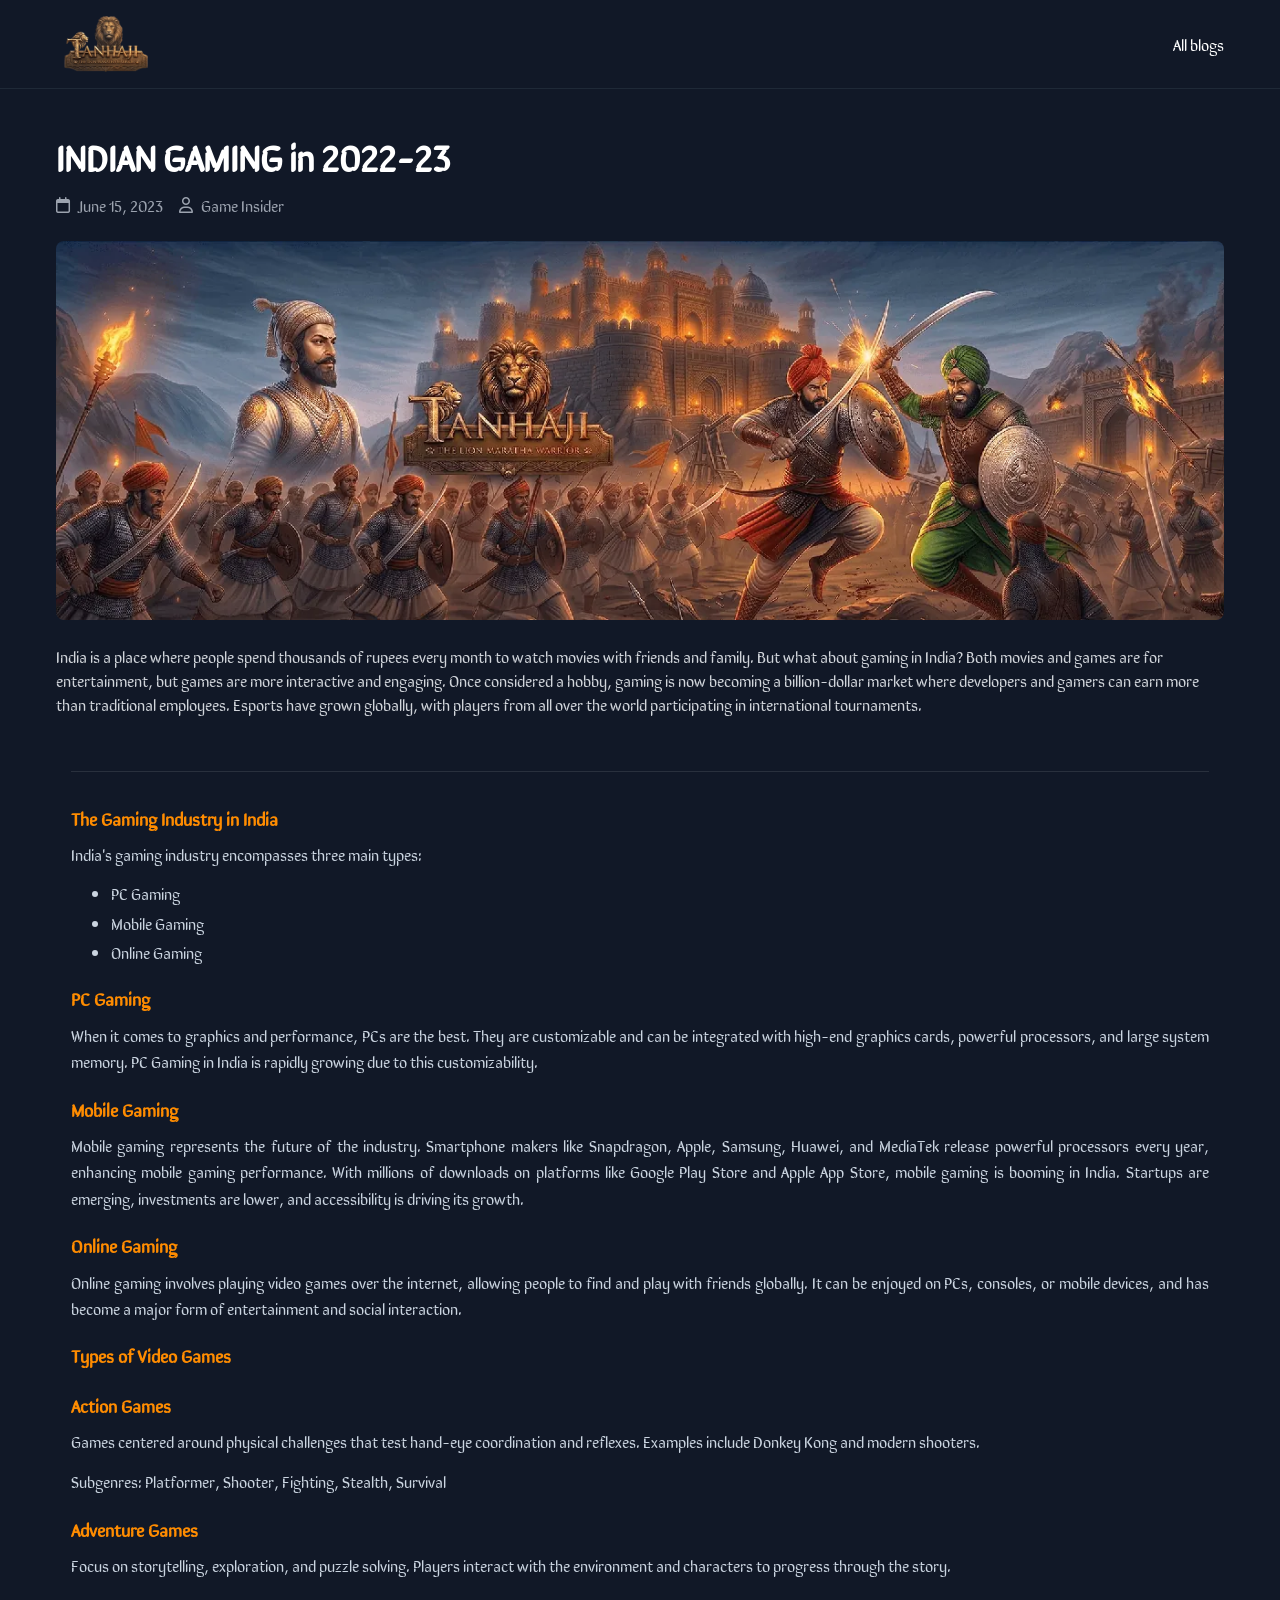
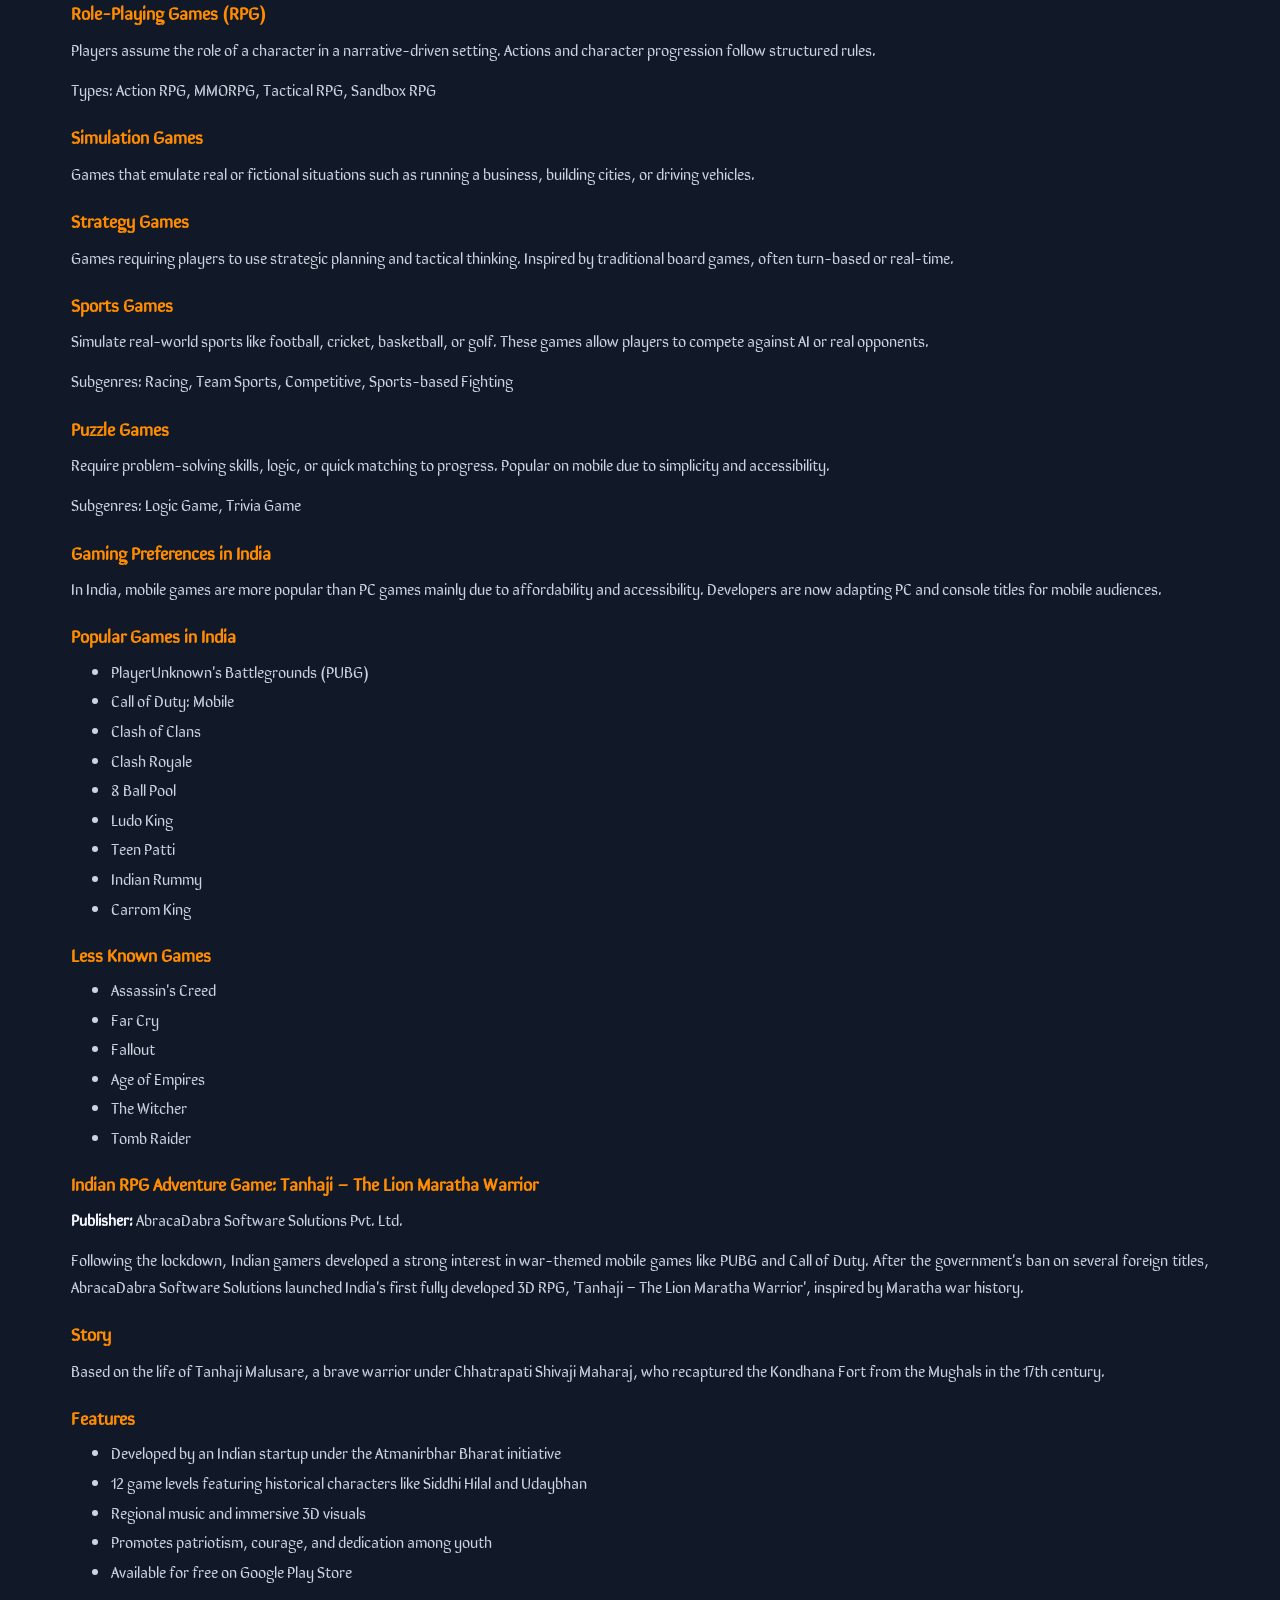
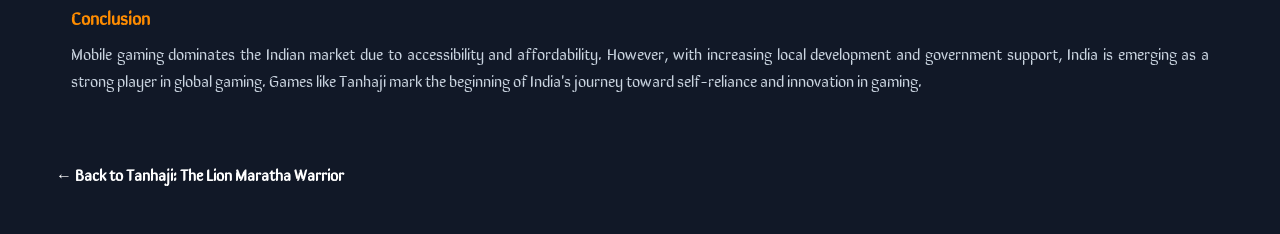
<file: blog/indian-gaming-2022-23/index.html>
<!DOCTYPE html>
<html lang="en">

<head>
    <!-- Google tag (gtag.js) -->
    <script async src="https://www.googletagmanager.com/gtag/js?id=G-J8CN2JPP85"></script>
    <script>
      window.dataLayer = window.dataLayer || [];
      function gtag(){dataLayer.push(arguments);}
      gtag('js', new Date());

      gtag('config', 'G-J8CN2JPP85');
    </script>
    <meta charset="UTF-8">
    <meta name="viewport" content="width=device-width, initial-scale=1.0">
    <title>Indian Gaming in 2022-23 | Tanhaji Blog</title>
    <meta name="description" content="India is a place where people spend thousands of rupees every month to watch movies with friends and family. But what about gaming in India? Both...">
    <link rel="canonical" href="https://YOUR-DOMAIN/blog/indian-gaming-2022-23/">
    <meta name="robots" content="index, follow, max-image-preview:large">
    <meta name="theme-color" content="#111827">

    <!-- Open Graph / Twitter -->
    <meta property="og:type" content="article">
    <meta property="og:site_name" content="Tanhaji: The Lion Maratha Warrior">
    <meta property="og:title" content="Indian Gaming in 2022-23 | Tanhaji Blog">
    <meta property="og:description" content="India is a place where people spend thousands of rupees every month to watch movies with friends and family. But what about gaming in India? Both...">
    <meta property="og:url" content="https://YOUR-DOMAIN/blog/indian-gaming-2022-23/">
    <meta property="og:image" content="https://YOUR-DOMAIN/assets/images/og-tanhaji-1200x630.jpg">
    <meta property="og:image:width" content="1200">
    <meta property="og:image:height" content="630">
    <meta name="twitter:card" content="summary_large_image">
    <meta name="twitter:title" content="Indian Gaming in 2022-23 | Tanhaji Blog">
    <meta name="twitter:description" content="India is a place where people spend thousands of rupees every month to watch movies with friends and family. But what about gaming in India? Both...">
    <meta name="twitter:image" content="https://YOUR-DOMAIN/assets/images/og-tanhaji-1200x630.jpg">

    <!-- Fonts (preconnect speeds up the Google Fonts request) -->
    <link rel="preconnect" href="https://fonts.googleapis.com">
    <link rel="preconnect" href="https://fonts.gstatic.com" crossorigin>
    <link href="https://fonts.googleapis.com/css2?family=Sirin+Stencil&display=swap" rel="stylesheet">

    <!-- Tailwind CSS 2.2.19 (purged local build) and Font Awesome 6.4.0 (icon subset) -->
    <link rel="stylesheet" href="../../assets/css/tailwind.css">
    <link rel="stylesheet" href="../../assets/css/fontawesome-subset.css">

    <!-- Custom Styles -->
    <link rel="stylesheet" href="../../assets/css/style.css">
    <script src="../../assets/js/site-config.js"></script>
    <script src="../../assets/js/analytics.js" defer></script>

    <!-- Favicon -->
    <link rel="icon" type="image/png" href="../../assets/images/tanhaji-favicon.png">
    <script type="application/ld+json">{"@context": "https://schema.org", "@graph": [{"@type": "Organization", "@id": "https://YOUR-DOMAIN/#organization", "name": "AbracaDabra Software Solutions Pvt. Ltd.", "url": "https://abraca-dabra.com/", "email": "support@abraca-dabra.com", "telephone": "+91 9822545211", "address": {"@type": "PostalAddress", "streetAddress": "2nd Floor, Krishna Building, Above Gayatri Thali, Bytco Point, Nashik Road", "addressLocality": "Nashik", "postalCode": "422101", "addressRegion": "Maharashtra", "addressCountry": "IN"}, "sameAs": ["https://www.youtube.com/@AbracaDabraSoftwareSolutions", "https://www.linkedin.com/company/abracadabra-software-solutions/"]}, {"@type": "BlogPosting", "headline": "INDIAN GAMING in 2022-23", "datePublished": "2023-06-15", "image": "https://YOUR-DOMAIN/assets/images/blog-indian-gaming.webp", "author": {"@id": "https://YOUR-DOMAIN/#organization"}, "publisher": {"@id": "https://YOUR-DOMAIN/#organization"}, "mainEntityOfPage": "https://YOUR-DOMAIN/blog/indian-gaming-2022-23/"}]}</script>
</head>

<body class="bg-gray-900 text-white">
    <header class="w-full bg-gray-900 border-b border-gray-800">
        <div class="container mx-auto px-4 py-4 flex justify-between items-center max-w-[1300px]">
            <a href="../../"><img src="../../assets/images/tanhaji-logo.webp" alt="Tanhaji Logo" class="h-14 w-auto" width="480" height="270"></a>
            <a href="../../#blogs" class="text-white hover:text-orange-500 transition duration-300"><i class="fas fa-arrow-left mr-2"></i>All blogs</a>
        </div>
    </header>
    <main class="container mx-auto px-4 py-12 max-w-[800px]">
        <article>
            <h1 class="text-3xl md:text-4xl font-bold mb-4">INDIAN GAMING in 2022-23</h1>
            <div class="flex items-center text-gray-400 mb-6">
                <i class="far fa-calendar mr-2"></i><time datetime="2023-06-15">June 15, 2023</time>
                <i class="far fa-user ml-4 mr-2"></i><span>Game Insider</span>
            </div>
            <img src="../../assets/images/blog-indian-gaming.webp" alt="INDIAN GAMING in 2022-23" class="w-full rounded-lg mb-6" width="1280" height="415">
            <p class="text-gray-300 mb-6">India is a place where people spend thousands of rupees every month to watch movies with friends and family. But what about gaming in India? Both movies and games are for entertainment, but games are more interactive and engaging. Once considered a hobby, gaming is now becoming a billion-dollar market where developers and gamers can earn more than traditional employees. Esports have grown globally, with players from all over the world participating in international tournaments.</p>
            <div class="blog-full-content text-gray-300">
<div class="blog-content">
    <h3>The Gaming Industry in India</h3>
    <p>India's gaming industry encompasses three main types:</p>
    <ul>
        <li>PC Gaming</li>
        <li>Mobile Gaming</li>
        <li>Online Gaming</li>
    </ul>

    <h3>PC Gaming</h3>
    <p>When it comes to graphics and performance, PCs are the best. They are customizable and can be integrated with high-end graphics cards, powerful processors, and large system memory. PC Gaming in India is rapidly growing due to this customizability.</p>

    <h3>Mobile Gaming</h3>
    <p>Mobile gaming represents the future of the industry. Smartphone makers like Snapdragon, Apple, Samsung, Huawei, and MediaTek release powerful processors every year, enhancing mobile gaming performance. With millions of downloads on platforms like Google Play Store and Apple App Store, mobile gaming is booming in India. Startups are emerging, investments are lower, and accessibility is driving its growth.</p>

    <h3>Online Gaming</h3>
    <p>Online gaming involves playing video games over the internet, allowing people to find and play with friends globally. It can be enjoyed on PCs, consoles, or mobile devices, and has become a major form of entertainment and social interaction.</p>

    <h3>Types of Video Games</h3>
    
    <h3>Action Games</h3>
    <p>Games centered around physical challenges that test hand-eye coordination and reflexes. Examples include Donkey Kong and modern shooters.</p>
    <p>Subgenres: Platformer, Shooter, Fighting, Stealth, Survival</p>
    
    <h3>Adventure Games</h3>
    <p>Focus on storytelling, exploration, and puzzle solving. Players interact with the environment and characters to progress through the story.</p>
    
    <h3>Role-Playing Games (RPG)</h3>
    <p>Players assume the role of a character in a narrative-driven setting. Actions and character progression follow structured rules.</p>
    <p>Types: Action RPG, MMORPG, Tactical RPG, Sandbox RPG</p>
    
    <h3>Simulation Games</h3>
    <p>Games that emulate real or fictional situations such as running a business, building cities, or driving vehicles.</p>
    
    <h3>Strategy Games</h3>
    <p>Games requiring players to use strategic planning and tactical thinking. Inspired by traditional board games, often turn-based or real-time.</p>
    
    <h3>Sports Games</h3>
    <p>Simulate real-world sports like football, cricket, basketball, or golf. These games allow players to compete against AI or real opponents.</p>
    <p>Subgenres: Racing, Team Sports, Competitive, Sports-based Fighting</p>
    
    <h3>Puzzle Games</h3>
    <p>Require problem-solving skills, logic, or quick matching to progress. Popular on mobile due to simplicity and accessibility.</p>
    <p>Subgenres: Logic Game, Trivia Game</p>

    <h3>Gaming Preferences in India</h3>
    <p>In India, mobile games are more popular than PC games mainly due to affordability and accessibility. Developers are now adapting PC and console titles for mobile audiences.</p>
    
    <h3>Popular Games in India</h3>
    <ul>
        <li>PlayerUnknown's Battlegrounds (PUBG)</li>
        <li>Call of Duty: Mobile</li>
        <li>Clash of Clans</li>
        <li>Clash Royale</li>
        <li>8 Ball Pool</li>
        <li>Ludo King</li>
        <li>Teen Patti</li>
        <li>Indian Rummy</li>
        <li>Carrom King</li>
    </ul>
    
    <h3>Less Known Games</h3>
    <ul>
        <li>Assassin's Creed</li>
        <li>Far Cry</li>
        <li>Fallout</li>
        <li>Age of Empires</li>
        <li>The Witcher</li>
        <li>Tomb Raider</li>
    </ul>

    <h3>Indian RPG Adventure Game: Tanhaji – The Lion Maratha Warrior</h3>
    <p><strong>Publisher:</strong> AbracaDabra Software Solutions Pvt. Ltd.</p>
    <p>Following the lockdown, Indian gamers developed a strong interest in war-themed mobile games like PUBG and Call of Duty. After the government's ban on several foreign titles, AbracaDabra Software Solutions launched India's first fully developed 3D RPG, 'Tanhaji – The Lion Maratha Warrior', inspired by Maratha war history.</p>
    
    <h3>Story</h3>
    <p>Based on the life of Tanhaji Malusare, a brave warrior under Chhatrapati Shivaji Maharaj, who recaptured the Kondhana Fort from the Mughals in the 17th century.</p>
    
    <h3>Features</h3>
    <ul>
        <li>Developed by an Indian startup under the Atmanirbhar Bharat initiative</li>
        <li>12 game levels featuring historical characters like Siddhi Hilal and Udaybhan</li>
        <li>Regional music and immersive 3D visuals</li>
        <li>Promotes patriotism, courage, and dedication among youth</li>
        <li>Available for free on Google Play Store</li>
    </ul>

    <h3>Conclusion</h3>
    <p>Mobile gaming dominates the Indian market due to accessibility and affordability. However, with increasing local development and government support, India is emerging as a strong player in global gaming. Games like Tanhaji mark the beginning of India's journey toward self-reliance and innovation in gaming.</p>
</div>
            </div>
        </article>
        <p class="mt-10"><a href="../../" class="text-orange-500 hover:text-orange-400 font-bold">&larr; Back to Tanhaji: The Lion Maratha Warrior</a></p>
    </main>
</body>

</html>
</file>
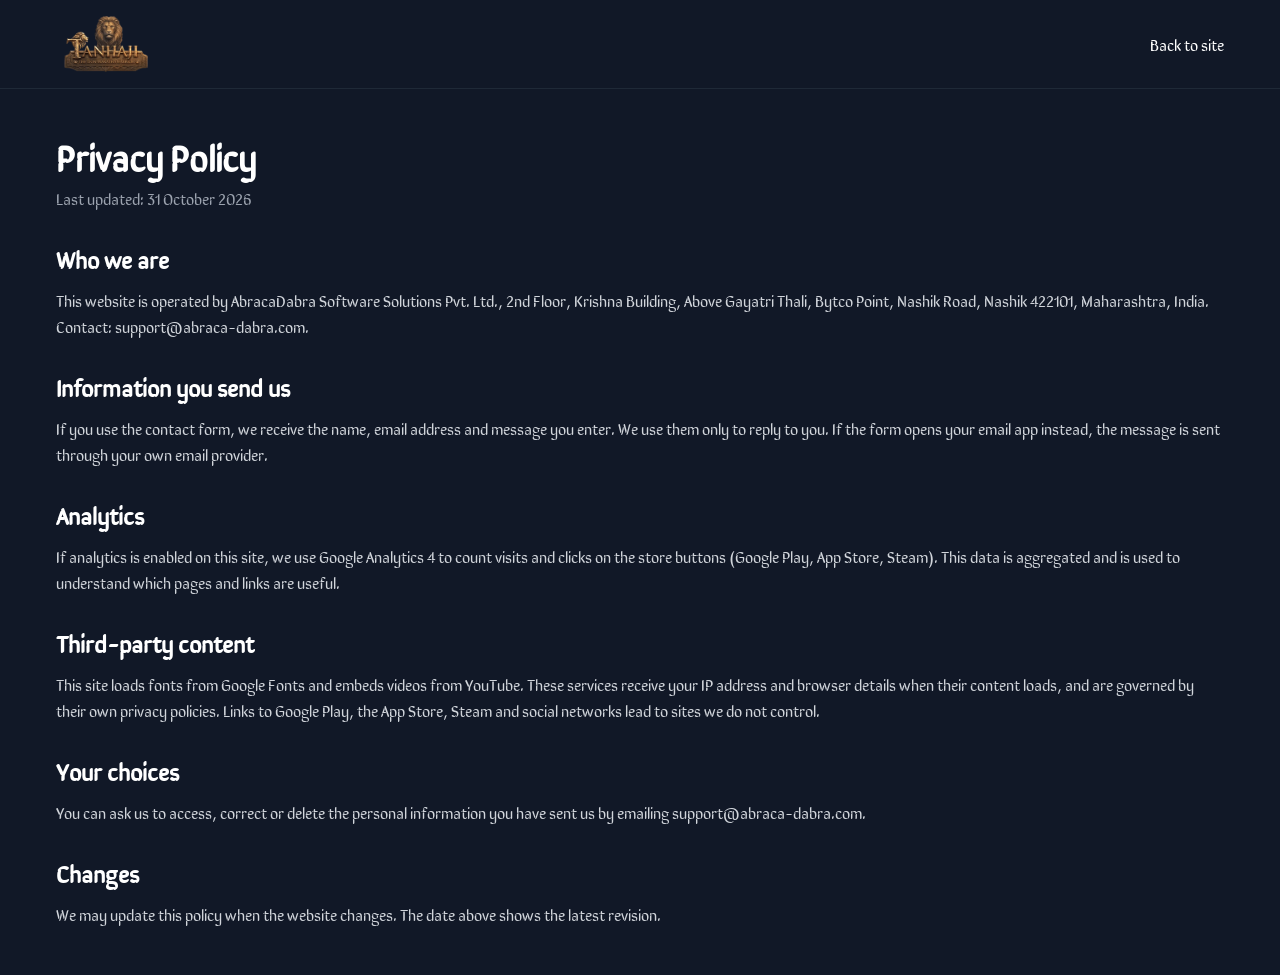
<file: privacy.html>
<!DOCTYPE html>
<!-- DRAFT policy text written from what this website actually does. Have it reviewed by your legal adviser and update it if you add features. -->
<html lang="en">

<head>
    <!-- Google tag (gtag.js) -->
    <script async src="https://www.googletagmanager.com/gtag/js?id=G-J8CN2JPP85"></script>
    <script>
      window.dataLayer = window.dataLayer || [];
      function gtag(){dataLayer.push(arguments);}
      gtag('js', new Date());

      gtag('config', 'G-J8CN2JPP85');
    </script>
    <meta charset="UTF-8">
    <meta name="viewport" content="width=device-width, initial-scale=1.0">
    <title>Privacy Policy | Tanhaji: The Lion Maratha Warrior</title>
    <meta name="description" content="How the Tanhaji game website handles your information: contact form messages, analytics, embedded videos and third-party services.">
    <link rel="canonical" href="https://YOUR-DOMAIN/privacy.html">
    <meta name="robots" content="index, follow">
    <meta name="theme-color" content="#111827">

    <!-- Open Graph / Twitter -->
    <meta property="og:type" content="website">
    <meta property="og:site_name" content="Tanhaji: The Lion Maratha Warrior">
    <meta property="og:title" content="Privacy Policy | Tanhaji: The Lion Maratha Warrior">
    <meta property="og:description" content="How the Tanhaji game website handles your information: contact form messages, analytics, embedded videos and third-party services.">
    <meta property="og:url" content="https://YOUR-DOMAIN/privacy.html">
    <meta property="og:image" content="https://YOUR-DOMAIN/assets/images/og-tanhaji-1200x630.jpg">
    <meta property="og:image:width" content="1200">
    <meta property="og:image:height" content="630">
    <meta name="twitter:card" content="summary_large_image">
    <meta name="twitter:title" content="Privacy Policy | Tanhaji: The Lion Maratha Warrior">
    <meta name="twitter:description" content="How the Tanhaji game website handles your information: contact form messages, analytics, embedded videos and third-party services.">
    <meta name="twitter:image" content="https://YOUR-DOMAIN/assets/images/og-tanhaji-1200x630.jpg">

    <!-- Fonts (preconnect speeds up the Google Fonts request) -->
    <link rel="preconnect" href="https://fonts.googleapis.com">
    <link rel="preconnect" href="https://fonts.gstatic.com" crossorigin>
    <link href="https://fonts.googleapis.com/css2?family=Sirin+Stencil&display=swap" rel="stylesheet">

    <!-- Tailwind CSS 2.2.19 (purged local build) and Font Awesome 6.4.0 (icon subset) -->
    <link rel="stylesheet" href="assets/css/tailwind.css">
    <link rel="stylesheet" href="assets/css/fontawesome-subset.css">

    <!-- Custom Styles -->
    <link rel="stylesheet" href="assets/css/style.css">
    <script src="assets/js/site-config.js"></script>
    <script src="assets/js/analytics.js" defer></script>

    <!-- Favicon -->
    <link rel="icon" type="image/png" href="assets/images/tanhaji-favicon.png">
</head>

<body class="bg-gray-900 text-white">
    <header class="w-full bg-gray-900 border-b border-gray-800">
        <div class="container mx-auto px-4 py-4 flex justify-between items-center max-w-[1300px]">
            <a href="./"><img src="assets/images/tanhaji-logo.webp" alt="Tanhaji Logo" class="h-14 w-auto" width="480" height="270"></a>
            <a href="./" class="text-white hover:text-orange-500 transition duration-300"><i class="fas fa-arrow-left mr-2"></i>Back to site</a>
        </div>
    </header>
    <main class="container mx-auto px-4 py-12 max-w-[800px] text-gray-300 leading-relaxed">
        <h1 class="text-3xl md:text-4xl font-bold text-white mb-2">Privacy Policy</h1>
        <p class="mb-8 text-gray-400">Last updated: 31 October 2026</p>

        <h2 class="text-2xl font-bold text-white mt-8 mb-3">Who we are</h2>
        <p>This website is operated by AbracaDabra Software Solutions Pvt. Ltd., 2nd Floor, Krishna Building, Above Gayatri Thali, Bytco Point, Nashik Road, Nashik 422101, Maharashtra, India. Contact: <a class="text-orange-500" href="mailto:support@abraca-dabra.com">support@abraca-dabra.com</a>.</p>

        <h2 class="text-2xl font-bold text-white mt-8 mb-3">Information you send us</h2>
        <p>If you use the contact form, we receive the name, email address and message you enter. We use them only to reply to you. If the form opens your email app instead, the message is sent through your own email provider.</p>

        <h2 class="text-2xl font-bold text-white mt-8 mb-3">Analytics</h2>
        <p>If analytics is enabled on this site, we use Google Analytics 4 to count visits and clicks on the store buttons (Google Play, App Store, Steam). This data is aggregated and is used to understand which pages and links are useful.</p>

        <h2 class="text-2xl font-bold text-white mt-8 mb-3">Third-party content</h2>
        <p>This site loads fonts from Google Fonts and embeds videos from YouTube. These services receive your IP address and browser details when their content loads, and are governed by their own privacy policies. Links to Google Play, the App Store, Steam and social networks lead to sites we do not control.</p>

        <h2 class="text-2xl font-bold text-white mt-8 mb-3">Your choices</h2>
        <p>You can ask us to access, correct or delete the personal information you have sent us by emailing <a class="text-orange-500" href="mailto:support@abraca-dabra.com">support@abraca-dabra.com</a>.</p>

        <h2 class="text-2xl font-bold text-white mt-8 mb-3">Changes</h2>
        <p>We may update this policy when the website changes. The date above shows the latest revision.</p>
    </main>
</body>

</html>
</file>
<file: assets/css/style.css>
/* Custom CSS for Tanhaji Game Website */

body {
  background-color: #0f172a;
  color: #ffffff;
  font-family: 'Sirin Stencil', Impact, 'Arial Black', sans-serif;
  overflow-x: hidden;
  /* Prevent horizontal scrolling */
}

/* Shining Effects */
.shine-effect {
  position: relative;
  overflow: hidden;
}

.shine-effect::before {
  content: '';
  position: absolute;
  top: -50%;
  left: -50%;
  width: 200%;
  height: 200%;
  background: linear-gradient(
    to bottom,
    rgba(255, 255, 255, 0) 0%,
    rgba(255, 255, 255, 0.1) 50%,
    rgba(255, 255, 255, 0) 100%
  );
  transform: rotate(30deg);
  animation: shine 3s infinite;
}

.shine-text {
  position: relative;
  display: inline-block;
}

.shine-text::after {
  content: '';
  position: absolute;
  top: 0;
  left: -100%;
  width: 100%;
  height: 100%;
  background: linear-gradient(
    90deg,
    transparent,
    rgba(255, 255, 255, 0.4),
    transparent
  );
  transition: 0.5s;
}

.shine-text:hover::after {
  left: 100%;
}

.shine-card {
  position: relative;
  overflow: hidden;
}

.shine-card::before {
  content: '';
  position: absolute;
  top: 0;
  left: -100%;
  width: 100%;
  height: 100%;
  background: linear-gradient(
    90deg,
    transparent,
    rgba(255, 255, 255, 0.2),
    transparent
  );
  transition: 0.5s;
}

.shine-card:hover::before {
  left: 100%;
}

@keyframes shine {
  0% {
    transform: rotate(30deg) translate(-10%, -10%);
  }
  100% {
    transform: rotate(30deg) translate(20%, 20%);
  }
}

/* Animations */

/* Website Max Width Constraint */
.container {
  max-width: 1200px;
}

/* Hero Background Removed */

.hero-image {
  max-height: 40vh;
  width: auto;
  object-fit: cover;
}

.hero-curved-bottom {
  border-bottom-left-radius: 40px;
  border-bottom-right-radius: 40px;
}

@media (min-width: 768px) {
  .hero-curved-bottom {
    border-bottom-left-radius: 80px;
    border-bottom-right-radius: 80px;
  }
}

@media (max-width: 768px) {
  .hero-image {
    max-height: 40vh;
  }
}

/* Hero Carousel */
#hero-carousel {
  height: 80vh;
  position: relative;
}

.hero-slide {
  position: absolute;
  top: 0;
  left: 0;
  width: 100%;
  height: 100%;
  display: flex;
  align-items: center;
  opacity: 0;
  transition: opacity 0.5s ease-in-out;
}

.hero-slide.active {
  opacity: 1;
  position: relative;
}

.hero-slide.hidden {
  display: none;
}

/* Header Styles */
#header {
  background: rgba(15, 23, 42, 0.95);
  backdrop-filter: blur(10px);
  border-bottom: 1px solid rgba(255, 165, 0, 0.1);
  z-index: 999;
  height: 70px;
  min-height: 70px;
}

/* Adjust header content alignment */
#header .container {
  height: 100%;
  align-items: center;
}



/* Adjust navigation link padding */
#header nav a {
  padding: 0.30rem 0;
}

#header.scrolled {
  background: rgba(15, 23, 42, 0.98);
  box-shadow: 0 5px 20px rgba(0, 0, 0, 0.5);
  padding: 10px 0;
}

/* Logo */
.logo h1 {
  font-family: 'Sirin Stencil', Impact, 'Arial Black', sans-serif;
  letter-spacing: 1px;
}

/* Navigation */
nav a {
  font-family: 'Sirin Stencil', Impact, 'Arial Black', sans-serif;
  font-weight: 500;
  letter-spacing: 0.5px;
  transition: all 0.3s ease;
  position: relative;
}

nav a:hover,
nav a.active {
  background: linear-gradient(45deg, #ff8c00, #ff4500);
  -webkit-background-clip: text;
  -webkit-text-fill-color: transparent;
  background-clip: text;
}

nav a::after {
  content: '';
  position: absolute;
  bottom: -5px;
  left: 0;
  width: 0;
  height: 2px;
  background: linear-gradient(90deg, #ff8c00, #ff4500);
  border-radius: 1px;
  transition: width 0.3s ease;
}

nav a:hover::after,
nav a.active::after {
  width: 100%;
}

/* Animations */
@keyframes fadeIn {
  from {
    opacity: 0;
    transform: translateY(20px);
  }

  to {
    opacity: 1;
    transform: translateY(0);
  }
}

/* Game Maps: Right Side Fort Kondhana Image */
#map-image-container {
  width: 100%;
  max-width: 460px;
  margin: 0 auto;
}

.fort-kondhana-image {
  width: 100%;
  max-width: 460px;
  height: auto;
  aspect-ratio: 1 / 1;
  display: block;
  object-fit: cover;
  object-position: center;
  margin: 0 auto;
  border-radius: 0.75rem;
  border: 3px solid #f6da3b;
  border-top: 4px solid #f6da3b;
  border-bottom: 5px solid #f6da3b;
  box-shadow: 0 10px 30px rgba(0, 0, 0, 0.6);
  transition: transform 0.3s ease, filter 0.4s ease, box-shadow 0.4s ease;
}

.fort-kondhana-image:hover {
  transform: scale(1.03);
  filter: brightness(1.05);
  box-shadow: 0 12px 35px rgba(246, 218, 59, 0.35);
}

.map-card {
  opacity: 0;
  transform: translateY(20px);
  animation: fadeInMap 0.6s ease-out forwards;
  border-left: 2px solid #f6da3b; 
  border-right: 2px solid #f67d3b; 
  border-radius: 0.75rem; /* consistent with rounded-xl */
}

@media (min-width: 768px) {
  .map-card-reverse,
  .map-card.md\:flex-row-reverse,
  .md\:flex-row-reverse {
    flex-direction: row-reverse !important;
  }
}

/* Map Card Content Area */
.map-card .md\:w-3\/5 {
  background-color: rgba(31, 41, 55, 0.7); /* Reduced opacity from default */
}

/* Enhanced Explore Map Button */
.map-card button.self-start {
  position: relative;
  overflow: hidden;
  background: transparent;
  border: 2px solid #ff8c00;
  border-radius: 50px;
  padding: 10px 24px;
  font-weight: 700;
  letter-spacing: 1px;
  text-transform: uppercase;
  transition: all 0.4s ease;
  color: #ff8c00;
  font-size: 0.875rem; /* 14px */
}

.map-card button.self-start:hover {
  background: transparent;
  transform: translateY(-3px);
  box-shadow: 0 8px 25px rgba(255, 140, 0, 0.3);
  color: #ffffff;
}

.map-card button.self-start:before {
  content: '';
  position: absolute;
  top: 0;
  left: -100%;
  width: 100%;
  height: 100%;
  background: linear-gradient(90deg, transparent, rgba(255, 255, 255, 0.4), transparent);
  transition: 0.5s;
}

.map-card button.self-start:hover:before {
  left: 100%;
}

.map-card button.self-start:after {
  content: '';
  position: absolute;
  top: 0;
  left: 0;
  width: 100%;
  height: 100%;
  background: linear-gradient(45deg, #ff8c00, #ff4500);
  opacity: 0;
  transition: opacity 0.3s ease;
  z-index: -1;
}

.map-card button.self-start:hover:after {
  opacity: 0.2;
}

@keyframes fadeInMap {
  to {
    opacity: 1;
    transform: translateY(0);
  }
}

/* Staggered animation delays for map cards */
.map-card:nth-child(1) { animation-delay: 0.1s; }
.map-card:nth-child(2) { animation-delay: 0.2s; }
.map-card:nth-child(3) { animation-delay: 0.3s; }
.map-card:nth-child(4) { animation-delay: 0.4s; }
.map-card:nth-child(5) { animation-delay: 0.5s; }

/* Map Modal Styles */
#map-modal {
  backdrop-filter: blur(8px);
  -webkit-backdrop-filter: blur(8px);
  z-index: 1000 !important;
}

.map-modal-dialog {
  position: relative;
  width: 100%;
  max-width: min(92vw, 850px);
  background-color: rgba(30, 41, 59, 0.98);
  border: 2px solid #ff8c00;
  border-radius: 0.75rem;
  overflow: hidden;
  box-shadow: 0 25px 60px rgba(0, 0, 0, 0.85);
  display: flex;
  flex-direction: column;
}

.map-modal-image-wrap {
  position: relative;
  width: 100%;
  background: #0b1120;
  overflow: hidden;
  display: flex;
  align-items: center;
  justify-content: center;
}

#modal-map-image {
  width: 100%;
  max-height: 72vh;
  object-fit: contain;
  display: block;
}

#close-map-modal {
  position: absolute;
  top: 12px;
  right: 12px;
  width: 38px;
  height: 38px;
  border-radius: 9999px;
  background: rgba(15, 23, 42, 0.9);
  border: 2px solid #ff8c00;
  color: #ffffff;
  display: flex;
  align-items: center;
  justify-content: center;
  font-size: 16px;
  cursor: pointer;
  z-index: 60;
  box-shadow: 0 4px 15px rgba(0, 0, 0, 0.7);
  transition: all 0.2s ease;
}

#close-map-modal:hover,
#close-map-modal:focus {
  background: #ff8c00;
  color: #ffffff;
  border-color: #ffffff;
  transform: scale(1.1) rotate(90deg);
}

@media (max-width: 640px) {
  #close-map-modal {
    top: 8px;
    right: 8px;
    width: 34px;
    height: 34px;
    font-size: 14px;
  }
}

/* Cursor for clickable map cards */
.cursor-pointer {
  cursor: pointer;
}

@keyframes fadeInUp {
  from {
    opacity: 0;
    transform: translateY(30px);
  }

  to {
    opacity: 1;
    transform: translateY(0);
  }
}

@keyframes fadeInLeft {
  from {
    opacity: 0;
    transform: translateX(-30px);
  }

  to {
    opacity: 1;
    transform: translateX(0);
  }
}

@keyframes fadeInRight {
  from {
    opacity: 0;
    transform: translateX(30px);
  }

  to {
    opacity: 1;
    transform: translateX(0);
  }
}

.animate-fadeIn {
  animation: fadeIn 1s ease-out forwards;
}

.animate-fadeIn.delay-100 {
  animation-delay: 0.1s;
  opacity: 0;
}

.animate-fadeIn.delay-200 {
  animation-delay: 0.2s;
  opacity: 0;
}

.animate-fadeInUp {
  animation: fadeInUp 0.8s ease-out forwards;
  opacity: 0;
}

.animate-fadeInLeft {
  animation: fadeInLeft 0.8s ease-out forwards;
  opacity: 0;
}

.animate-fadeInRight {
  animation: fadeInRight 0.8s ease-out forwards;
  opacity: 0;
}

@keyframes float {
  0% {
    transform: translateY(0px);
  }

  50% {
    transform: translateY(-20px);
  }

  100% {
    transform: translateY(0px);
  }
}

@keyframes pulse {
  0% {
    transform: scale(1);
    opacity: 0.2;
  }

  50% {
    transform: scale(1.05);
    opacity: 0.3;
  }

  100% {
    transform: scale(1);
    opacity: 0.2;
  }
}

@keyframes ping-slow {
  0% {
    transform: scale(1);
    opacity: 0.2;
  }

  75%,
  100% {
    transform: scale(2);
    opacity: 0;
  }
}

@keyframes bounce-slow {

  0%,
  100% {
    transform: translateY(0);
  }

  50% {
    transform: translateY(-20px);
  }
}

.animate-float {
  animation: float 4s ease-in-out infinite;
}

.animate-pulse-slow {
  animation: pulse 3s ease-in-out infinite;
}

.animate-ping-slow {
  animation: ping-slow 4s cubic-bezier(0, 0, 0.2, 1) infinite;
}

.animate-bounce-slow {
  animation: bounce-slow 5s ease-in-out infinite;
}

/* Hero Section */
#home h1 {
  font-family: 'Sirin Stencil', Impact, 'Arial Black', sans-serif;
  text-shadow: 0 2px 10px rgba(255, 165, 0, 0.3);
}

#home p {
  font-family: 'Sirin Stencil', Impact, 'Arial Black', sans-serif;
  letter-spacing: 0.5px;
}

/* Buttons */
button {
  font-family: 'Sirin Stencil', Impact, 'Arial Black', sans-serif;
  letter-spacing: 0.5px;
  font-weight: 600;
}

/* Shining Effect for Platform Buttons */
.platform-button {
  position: relative;
  overflow: hidden;
  transition: all 0.3s ease;
}

.platform-button::before {
  content: '';
  position: absolute;
  top: 0;
  left: -100%;
  width: 100%;
  height: 100%;
  background: linear-gradient(90deg, transparent, rgba(255, 255, 255, 0.3), transparent);
  transition: 0.5s;
}

.platform-button:hover::before {
  left: 100%;
}

/* Section Headers */
section h2 {
  font-family: 'Sirin Stencil', Impact, 'Arial Black', sans-serif;
  letter-spacing: 1px;
  background: linear-gradient(45deg, #ff8c00, #ff4500);
  -webkit-background-clip: text;
  -webkit-text-fill-color: transparent;
  background-clip: text;
  position: relative;
  display: inline-block;
  line-height: 2;
  padding-bottom: 10px;
}

section h2::after {
  content: '';
  position: absolute;
  bottom: -10px;
  left: 50%;
  transform: translateX(-50%);
  width: 80px;
  height: 2px;
  background: linear-gradient(90deg, transparent, #ff8c00, #ff4500, transparent);
  border-radius: 2px;
}

section h3 {
  font-family: 'Sirin Stencil', Impact, 'Arial Black', sans-serif;
  letter-spacing: 0.5px;
  background: linear-gradient(45deg, #ff8c00, #ff4500);
  -webkit-background-clip: text;
  -webkit-text-fill-color: transparent;
  background-clip: text;
  position: relative;
  display: inline-block;
  line-height: 2;
  padding-bottom: 10px;
}

/* section h3::after {
  content: '';
  position: absolute;
  bottom: -8px;
  left: 0;
  width: 60px;
  height: 2px;
  background: linear-gradient(90deg, transparent, #ff8c00, #ff4500, transparent);
  border-radius: 2px;
} */

section h4 {
  font-family: 'Sirin Stencil', Impact, 'Arial Black', sans-serif;
  background: linear-gradient(45deg, #ff8c00, #ff4500);
  -webkit-background-clip: text;
  -webkit-text-fill-color: transparent;
  background-clip: text;
  position: relative;
  display: inline-block;
  line-height: 2;
  padding-bottom: 10px;
}

/* section h4::after {
  content: '';
  position: absolute;
  bottom: -6px;
  left: 0;
  width: 40px;
  height: 1px;
  background: linear-gradient(90deg, transparent, #ff8c00, #ff4500, transparent);
  border-radius: 1px;
} */

/* Gallery Section */
#gallery-container {
  display: flex;
  width: max-content;
  animation: none;
  /* Remove any existing animation */
}

#gallery-container.carousel-paused .gallery-item {
  /* Add a subtle effect to indicate pause */
  filter: brightness(1.1);
}

/* Gallery Item */
.gallery-item {
  flex: 0 0 auto;
  width: 300px;
  height: 200px;
  border-radius: 12px;
  overflow: hidden;
  box-shadow: 0 10px 25px rgba(0, 0, 0, 0.3);
  cursor: pointer;
  position: relative;
  -webkit-user-drag: none;
  -khtml-user-drag: none;
  -moz-user-drag: none;
  -o-user-drag: none;
  transition: filter 0.2s ease;
}

.gallery-item img {
  width: 100%;
  height: 100%;
  object-fit: cover;
  border-radius: 10px;
  -webkit-user-select: none;
  -moz-user-select: none;
  -ms-user-select: none;
  user-select: none;
  pointer-events: none;
}

/* Gallery Label */
.gallery-label {
  position: absolute;
  bottom: 0;
  left: 0;
  right: 0;
  background: rgba(0, 0, 0, 0.7);
  color: white;
  padding: 10px;
  text-align: center;
  font-family: 'Sirin Stencil', Impact, 'Arial Black', sans-serif;
  font-size: 1rem;
  transform: translateY(100%);
  transition: transform 0.3s ease;
  border-bottom-left-radius: 10px;
  border-bottom-right-radius: 10px;
}

.gallery-item:hover .gallery-label {
  transform: translateY(0);
}

/* Gradient Border for Gallery Items */
.gallery-border {
  background: linear-gradient(45deg, #ff8c00, #ff4500);
  padding: 3px;
  border-radius: 12px;
  margin-right: 24px;
}

/* News Video Section */
#news-video-container {
  display: flex;
  scroll-behavior: smooth;
  padding: 20px 0;
}

.news-video-item {
  flex: 0 0 auto;
  width: 350px;
  border-radius: 12px;
  overflow: hidden;
  cursor: pointer;
  position: relative;
  margin-right: 24px;
  background: #1a2a3a;
  /* Lighter bluish background */
  transition: all 0.3s ease;
  box-shadow: 0 4px 6px rgba(0, 0, 0, 0.1);
  border: 1px solid #3a5a7a;
  /* Decreased border thickness to 1px */
}

.news-video-item:hover {
  transform: translateY(-5px);
  box-shadow: 0 10px 25px rgba(255, 140, 0, 0.3);
  border: 1px solid transparent;
  background: linear-gradient(45deg, #1a2a3a, #1a2a3a) padding-box,
    linear-gradient(45deg, #ff8c00, #ff4500) border-box;
}

.news-video-embed {
  height: 200px;
  background: #000;
}

.news-video-embed iframe {
  width: 100%;
  height: 100%;
  border: none;
  border-radius: 10px 10px 0 0;
}

.news-video-label {
  position: absolute;
  bottom: 0;
  left: 0;
  right: 0;
  background: rgba(0, 0, 0, 0.7);
  color: white;
  padding: 10px;
  text-align: center;
  font-family: 'Sirin Stencil', Impact, 'Arial Black', sans-serif;
  font-size: 1rem;
  transform: translateY(100%);
  transition: transform 0.3s ease;
  border-bottom-left-radius: 10px;
  border-bottom-right-radius: 10px;
}

.news-video-item:hover .news-video-label {
  transform: translateY(0);
}

/* Navigation Arrows */
#news-video-prev,
#news-video-next {
  background: linear-gradient(45deg, #ff8c00, #ff4500);
  color: white;
  border: none;
  width: 50px;
  height: 50px;
  border-radius: 50%;
  cursor: pointer;
  opacity: 0.85;
  transition: opacity 0.2s ease, box-shadow 0.2s ease;
  z-index: 10;
  transform: translateY(-50%) !important;
}

#news-video-prev:hover,
#news-video-next:hover {
  opacity: 1;
  transform: translateY(-50%) !important;
  box-shadow: 0 4px 15px rgba(255, 140, 0, 0.4);
}

/* Hide Scrollbar */
.hide-scrollbar {
  -ms-overflow-style: none;
  scrollbar-width: none;
}

.hide-scrollbar::-webkit-scrollbar {
  display: none;
}

/* Gallery Modal */
#gallery-modal {
  backdrop-filter: blur(5px);
  transition: opacity 0.3s ease;
}

#gallery-modal.hidden {
  display: none;
}

#modal-image {
  max-height: 80vh;
  object-fit: contain;
  -webkit-user-select: none;
  -moz-user-select: none;
  -ms-user-select: none;
  user-select: none;
  pointer-events: none;
}

/* Gradient Border for Modal */
.modal-border {
  background: linear-gradient(45deg, #ff8c00, #ff4500);
  padding: 2px;
  border-radius: 10px;
}

#modal-image {
  transition: opacity 0.2s ease-in-out;
}

#prev-gallery-item, #next-gallery-item {
    background: rgba(0, 0, 0, 0.5);
    width: 50px;
    height: 50px;
    border-radius: 50%;
    display: flex;
    align-items: center;
    justify-content: center;
    border: 1px solid rgba(255, 140, 0, 0.3);
}

#prev-gallery-item:hover, #next-gallery-item:hover {
    background: rgba(255, 140, 0, 0.8);
    border-color: white;
    transform: translateY(-50%) scale(1.1);
}

#mobile-prev-gallery-item, #mobile-next-gallery-item {
    cursor: pointer;
    z-index: 10;
}

#mobile-prev-gallery-item:active, #mobile-next-gallery-item:active {
    background: rgba(255, 140, 0, 0.2);
}

/* Custom Scrollbar */
::-webkit-scrollbar {
  width: 10px;
}

::-webkit-scrollbar-track {
  background: #0f172a;
}

::-webkit-scrollbar-thumb {
  background: linear-gradient(#ff8c00, #ff4500);
  border-radius: 5px;
}

::-webkit-scrollbar-thumb:hover {
  background: linear-gradient(#ff4500, #ff8c00);
}

/* Steam Button */
.steam-button {
  position: relative;
  overflow: hidden;
  box-shadow: 0 5px 20px rgba(255, 140, 0, 0.4);
  font-weight: 600;
  letter-spacing: 0.5px;
  transition: all 0.3s ease;
}

.steam-button::before {
  content: '';
  position: absolute;
  top: 0;
  left: -100%;
  width: 100%;
  height: 100%;
  background: linear-gradient(90deg, transparent, rgba(255, 255, 255, 0.2), transparent);
  transition: 0.5s;
}

.steam-button:hover::before {
  left: 100%;
}

/* Blog Full Content Styles */
.blog-full-content {
  overflow-y: visible;
  padding: 15px;
  /* background-color: #1e293b; */
  border-radius: 8px;
  margin-top: 15px;
  line-height: 1.6;
  text-align: justify;
}

.blog-full-content h1,
.blog-full-content h2,
.blog-full-content h3 {
  color: #ffa500;
  margin-top: 20px;
  margin-bottom: 10px;
  text-align: left;
}

.blog-full-content p {
  margin-bottom: 15px;
  color: #cbd5e1;
}

.blog-full-content ul,
.blog-full-content ol {
  margin-left: 20px;
  margin-bottom: 15px;
  text-align: left;
}

.blog-full-content li {
  margin-bottom: 8px;
  color: #cbd5e1;
}

.blog-full-content strong {
  color: #ffffff;
}

/* Blog Card Styles */
.blog-card {
  border-radius: 8px;
  transition: all 0.3s ease;
  box-shadow: 0 4px 6px rgba(0, 0, 0, 0.1);
}

.blog-card:hover {
  transform: translateY(-5px);
  box-shadow: 0 15px 30px rgba(255, 140, 0, 0.3);
}

/* Blog Image Container */
.blog-card .image-container {
  position: relative;
  padding: 4px;
  height: 300px;
  border-radius: 8px 8px 0 0;
  background: transparent;
  overflow: hidden;
  display: flex;
  align-items: center;
  justify-content: center;
}

.blog-card img {
  transition: all 0.3s ease;
  display: block;
  width: 100%;
  height: 100%;
  object-fit: contain;
  border: 1px solid rgb(246, 90, 6);
}

.blog-card:hover img {
  transform: scale(1.02);
  opacity: 0.9;
}

/* Contact Section */
/* Button base */
.shiny-btn {
  background: linear-gradient(45deg, #ff8c00, #ff4500); 
  border: 2px solid rgba(255, 255, 255, 0.4);
  box-shadow: 0 0 10px rgba(255, 255, 255, 0.3), inset 0 0 5px rgba(255, 255, 255, 0.3);
  position: relative;
  overflow: hidden;
}

/* Border and shadow effect on hover */
.shiny-btn:hover {
  border-color: rgba(255, 255, 255, 0.8);
  box-shadow: 0 0 18px rgba(255, 255, 255, 0.6), inset 0 0 10px rgba(255, 255, 255, 0.4);
}

/* Shine effect */
.shiny-btn::before {
  content: "";
  position: absolute;
  top: 0;
  left: -150%;
  width: 50%;
  height: 100%;
  background: rgba(255, 255, 255, 0.45);
  transform: skewX(-20deg);
  transition: left 1.2s ease-in-out;
}

.shiny-btn:hover::before {
  left: 150%;
}

/* Footer Section */
.gradient-text {
  background: linear-gradient(45deg, #ff8c00, #ff4500);
  -webkit-background-clip: text;
  -webkit-text-fill-color: transparent;
  background-clip: text;
  color: transparent;
  font-weight: bold;
  font-family: 'Sirin Stencil', Impact, 'Arial Black', sans-serif;
  position: relative;
  display: inline-block;
}

.footer a:hover {
  background: linear-gradient(45deg, #ff8c00, #ff4500);
  -webkit-background-clip: text;
  -webkit-text-fill-color: transparent;
  background-clip: text;
  color: transparent;
}

/* Back to Top Button */
.back-to-top {
  position: fixed;
  bottom: 30px;
  right: 30px;
  width: 50px;
  height: 50px;
  background: linear-gradient(45deg, #ff8c00, #ff4500);
  color: white;
  border: none;
  border-radius: 50%;
  cursor: pointer;
  display: flex;
  align-items: center;
  justify-content: center;
  font-size: 20px;
  box-shadow: 0 4px 10px rgba(0, 0, 0, 0.3);
  transition: all 0.3s ease;
  z-index: 1000;
  opacity: 0;
  transform: translateY(20px);
}

.back-to-top.visible {
  opacity: 1;
  transform: translateY(0);
}

.back-to-top:hover {
  transform: translateY(-5px) scale(1.1);
  box-shadow: 0 6px 15px rgba(0, 0, 0, 0.4);
}

.back-to-top:active {
  transform: translateY(-5px) scale(1.05);
}

/* Responsive Adjustments for Back to Top Button */
@media (max-width: 768px) {
  .back-to-top {
    bottom: 20px;
    right: 20px;
    width: 40px;
    height: 40px;
    font-size: 16px;
  }
}

/* Accessibility: respect reduced-motion preference and show keyboard focus */
@media (prefers-reduced-motion: reduce) {
  *, *::before, *::after {
    animation-duration: 0.01ms !important;
    animation-iteration-count: 1 !important;
    transition-duration: 0.01ms !important;
    scroll-behavior: auto !important;
  }
}
a:focus-visible, button:focus-visible, input:focus-visible, textarea:focus-visible {
  outline: 2px solid #f97316;
  outline-offset: 2px;
}

/* ========================================================
   Mobile Navigation Drawer (Left-Side, Full-Height)
   ======================================================== */
.mobile-menu-overlay {
  position: fixed;
  inset: 0;
  background-color: rgba(0, 0, 0, 0.75);
  backdrop-filter: blur(4px);
  -webkit-backdrop-filter: blur(4px);
  z-index: 998;
  opacity: 0;
  visibility: hidden;
  transition: opacity 0.3s cubic-bezier(0.16, 1, 0.3, 1), visibility 0.3s cubic-bezier(0.16, 1, 0.3, 1);
  pointer-events: none;
}

.mobile-menu-overlay.active {
  opacity: 1;
  visibility: visible;
  pointer-events: auto;
}

.mobile-menu-drawer {
  position: fixed;
  top: 0;
  left: 0;
  bottom: 0;
  width: 300px;
  max-width: 85vw;
  height: 100vh;
  height: 100dvh;
  background: linear-gradient(180deg, #0b1120 0%, #0f172a 100%);
  border-right: 1px solid rgba(255, 140, 0, 0.25);
  box-shadow: 12px 0 35px rgba(0, 0, 0, 0.85);
  z-index: 999;
  display: flex;
  flex-direction: column;
  transform: translateX(-100%);
  transition: transform 0.35s cubic-bezier(0.16, 1, 0.3, 1), visibility 0.35s cubic-bezier(0.16, 1, 0.3, 1);
  overflow: hidden;
  visibility: hidden;
}

.mobile-menu-drawer.active {
  transform: translateX(0);
  visibility: visible;
}

@media (min-width: 768px) {
  .mobile-menu-drawer,
  .mobile-menu-overlay {
    display: none !important;
  }
}

.mobile-drawer-header {
  display: flex;
  align-items: center;
  justify-content: space-between;
  padding: 1.25rem 1.25rem;
  border-bottom: 1px solid rgba(255, 255, 255, 0.08);
  background: rgba(15, 23, 42, 0.85);
}

.mobile-drawer-close {
  background: rgba(255, 255, 255, 0.06);
  border: 1px solid rgba(255, 255, 255, 0.12);
  color: #ffffff;
  width: 38px;
  height: 38px;
  border-radius: 9999px;
  display: flex;
  align-items: center;
  justify-content: center;
  cursor: pointer;
  transition: all 0.2s ease;
}

.mobile-drawer-close:hover,
.mobile-drawer-close:focus {
  background: rgba(255, 140, 0, 0.2);
  border-color: #ff8c00;
  color: #ff8c00;
  transform: rotate(90deg);
}

.mobile-drawer-nav {
  flex: 1;
  overflow-y: auto;
  -webkit-overflow-scrolling: touch;
  padding: 1rem 0.75rem;
  display: flex;
  flex-direction: column;
  gap: 0.35rem;
}

.mobile-drawer-link {
  display: flex;
  align-items: center;
  gap: 0.85rem;
  padding: 0.85rem 0.5rem;
  margin: 0 0.75rem;
  color: #e2e8f0;
  background: transparent !important;
  -webkit-background-clip: unset !important;
  background-clip: unset !important;
  -webkit-text-fill-color: currentColor !important;
  font-size: 1.05rem;
  font-weight: 500;
  text-decoration: none;
  transition: color 0.2s ease;
  letter-spacing: 0.5px;
  position: relative;
  border: none !important;
}

.mobile-drawer-link i {
  width: 22px;
  text-align: center;
  font-size: 1.1rem;
  color: #94a3b8;
  transition: color 0.2s ease, transform 0.2s ease;
}

/* Underline for mobile drawer links */
.mobile-drawer-link::after {
  content: '';
  position: absolute;
  bottom: 0;
  left: 0;
  width: 0;
  height: 2px;
  background: linear-gradient(90deg, #ff8c00, #ff4500);
  border-radius: 1px;
  transition: width 0.3s ease;
}

.mobile-drawer-link:hover,
.mobile-drawer-link:focus {
  background: transparent !important;
  color: #ff8c00;
  -webkit-text-fill-color: #ff8c00 !important;
}

.mobile-drawer-link:hover i,
.mobile-drawer-link:focus i {
  color: #ff8c00;
  transform: scale(1.1);
}

.mobile-drawer-link:hover::after {
  width: 100%;
}

/* Active / Selected option: ONLY shows underline, NO background color change */
.mobile-drawer-link.active {
  background: transparent !important;
  color: #ff8c00;
  -webkit-text-fill-color: #ff8c00 !important;
  border: none !important;
}

.mobile-drawer-link.active::after {
  width: 100%;
}

.mobile-drawer-link.active i {
  color: #ff8c00;
}

.mobile-drawer-footer {
  padding: 1.25rem;
  border-top: 1px solid rgba(255, 255, 255, 0.08);
  background: rgba(15, 23, 42, 0.85);
  display: flex;
  flex-direction: column;
  gap: 0.75rem;
}

.mobile-drawer-cta {
  display: flex;
  align-items: center;
  justify-content: center;
  gap: 0.5rem;
  background: linear-gradient(135deg, #ea580c 0%, #c2410c 100%);
  color: #ffffff;
  padding: 0.75rem 1rem;
  border-radius: 0.5rem;
  font-weight: 600;
  font-size: 0.95rem;
  text-align: center;
  box-shadow: 0 4px 15px rgba(234, 88, 12, 0.4);
  transition: all 0.2s ease;
  text-decoration: none;
}

.mobile-drawer-cta:hover {
  background: linear-gradient(135deg, #f97316 0%, #ea580c 100%);
  box-shadow: 0 6px 20px rgba(234, 88, 12, 0.6);
  transform: translateY(-1px);
}

/* ========================================================
   Game Blogs Section Styles & Mobile Optimization
   ======================================================== */
.blog-card {
  background: rgba(30, 41, 59, 0.95);
  border: 1px solid rgba(255, 140, 0, 0.25);
  border-radius: 0.75rem;
  overflow: hidden;
  box-shadow: 0 10px 25px rgba(0, 0, 0, 0.5);
  transition: transform 0.3s ease, box-shadow 0.3s ease, border-color 0.3s ease;
}

.blog-card:hover {
  transform: translateY(-4px);
  border-color: rgba(255, 140, 0, 0.6);
  box-shadow: 0 15px 35px rgba(255, 140, 0, 0.2);
}

.blog-card .image-container {
  width: 100%;
  max-height: 420px;
  overflow: hidden;
  background: #0b1120;
  display: flex;
  align-items: center;
  justify-content: center;
}

.blog-card .image-container img {
  width: 100%;
  height: auto;
  max-height: 420px;
  object-fit: contain !important;
  object-position: center;
  display: block;
}

.blog-card-body {
  padding: 1.5rem;
}

/* Mobile responsive padding and typography */
@media (max-width: 640px) {
  #blogs .container {
    padding-left: 0.75rem !important;
    padding-right: 0.75rem !important;
  }
  
  .blog-card .blog-card-body,
  .blog-card .p-6,
  .blog-card .p-4 {
    padding-left: 0.85rem !important;
    padding-right: 0.85rem !important;
    padding-top: 1.15rem !important;
    padding-bottom: 1.15rem !important;
  }

  .blog-card h3 {
    font-size: 1.15rem;
    line-height: 1.4;
  }
}

/* Full Blog Content Styling inside expanded Read More */
.blog-content {
  padding-top: 0.75rem;
  border-top: 1px solid rgba(255, 255, 255, 0.1);
  margin-top: 1rem;
}

.blog-content h3 {
  color: #ff8c00;
  font-size: 1.15rem;
  font-weight: 700;
  margin-top: 1.25rem;
  margin-bottom: 0.5rem;
}

.blog-content p {
  color: #cbd5e1;
  margin-bottom: 0.85rem;
  line-height: 1.65;
}

.blog-content ul {
  list-style-type: disc;
  padding-left: 1.25rem;
  margin-bottom: 1rem;
  color: #e2e8f0;
}

.blog-content li {
  margin-bottom: 0.35rem;
  line-height: 1.5;
}

.blog-content strong {
  color: #f1f5f9;
}
</file>
